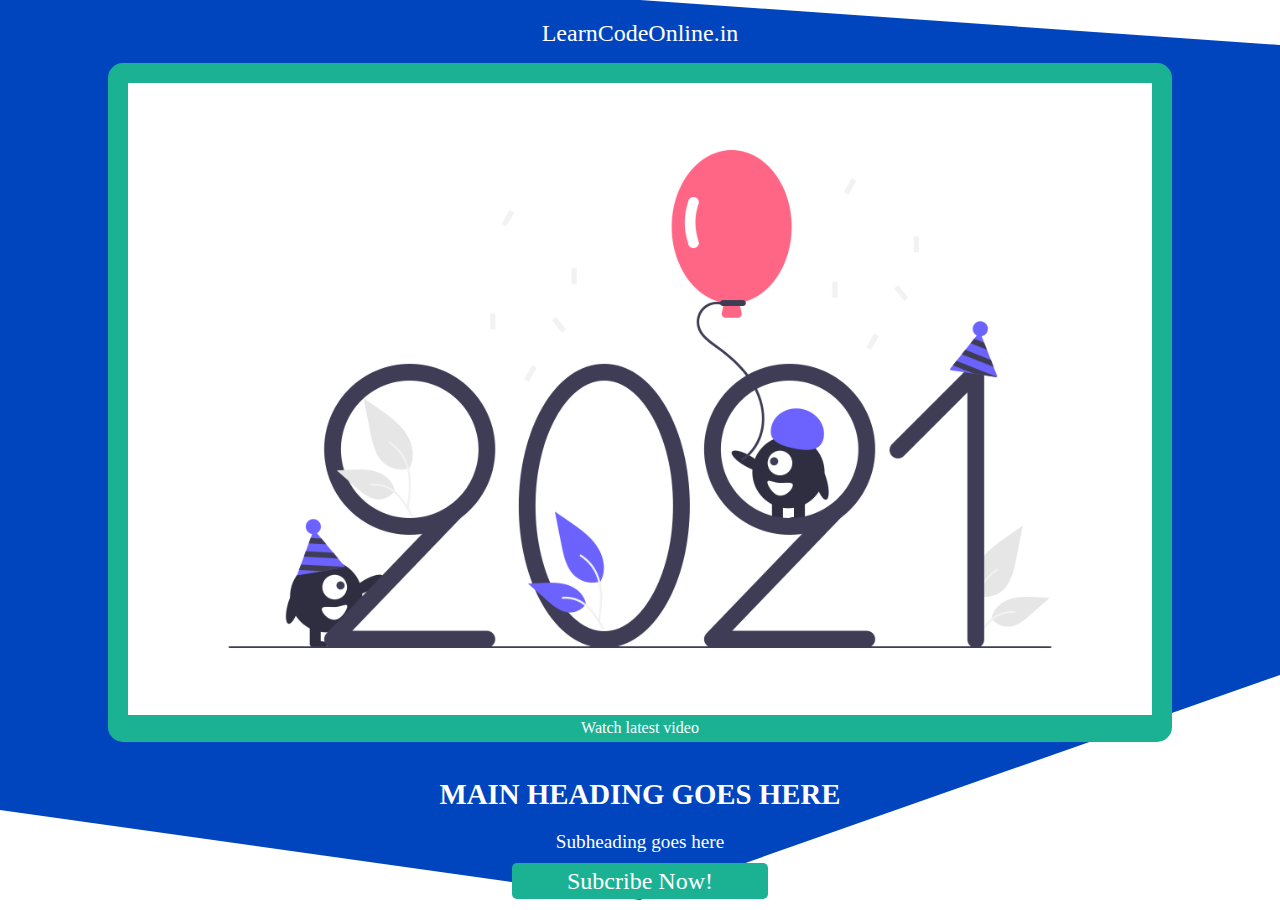
<file: index.html>
<!DOCTYPE html>
<html lang="en">
<head>
    <meta charset="UTF-8">
    <meta name="viewport" content="width=device-width, initial-scale=1.0">
    <link rel="stylesheet" href="css/style.css"/>
    <title>Document</title>
</head>
<body>
    <div class="container"></div>
    <header><a href="#">LearnCodeOnline.in</a></header>
    <main>
        <section id="mainimage"> 
            <img src="images/undraw_happy_2021_h01d.png" alt="youtube" width="100%" height="100%">
            <p>Watch latest video</p>
        </section>
        <section id="mainbutton">
            <h1>Main heading goes here</h1>
            <p>Subheading goes here</p>
            <a href="#">Subcribe Now!</a>
        </section>
    </main>
</body>
</html>
</file>
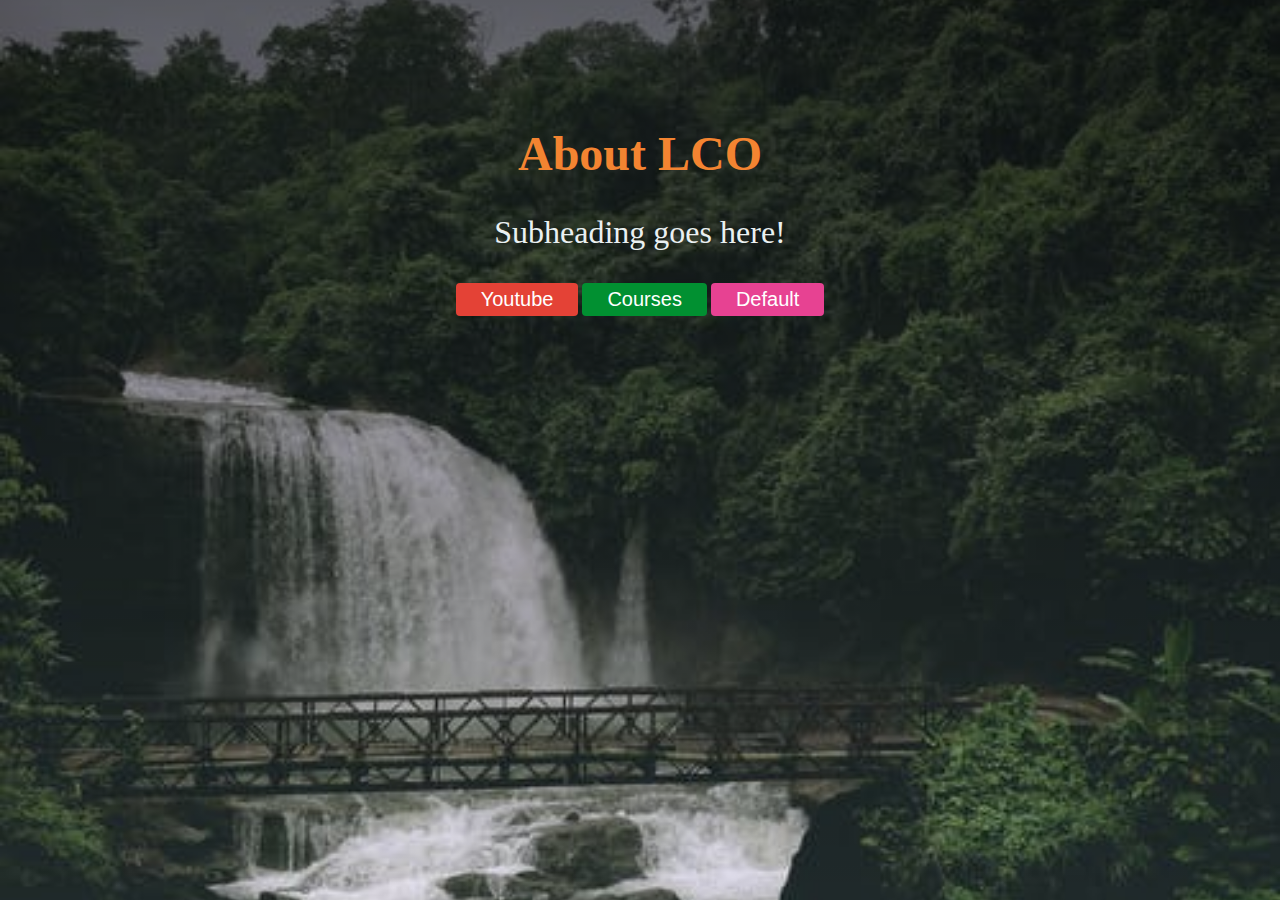
<file: about.html>
<!DOCTYPE html>
<html lang="en">
<head>
    <meta charset="UTF-8">
    <meta name="viewport" content="width=device-width, initial-scale=1.0">
    <link rel="stylesheet" href="about.css">
    <title>Document</title>
</head>
<body>
    <h1>About LCO</h1>
    <p>Subheading goes here!</p>
    <div class="container">
        <button class="btn-youtube">Youtube</button>
        <button class="btn-courses">Courses</button>
        <button class="btn-default">Default</button>
    </div>
</body>
</html>
</file>
<file: css/style.css>
body, html {
  height: 100%;
}

body {
  margin: 0;
}

body .container {
  -webkit-clip-path: polygon(50% 0%, 100% 5%, 100% 75%, 50% 100%, 0 90%, 0 0);
          clip-path: polygon(50% 0%, 100% 5%, 100% 75%, 50% 100%, 0 90%, 0 0);
  background-color: #0045BE;
  width: 100%;
  height: 100%;
  position: absolute;
  z-index: -1;
}

body header a {
  color: #fff;
  text-decoration: none;
  font-size: 1.5rem;
  text-align: center;
  padding-top: 20px;
  display: block;
}

main section#mainimage {
  background-color: #1BB294;
  padding: 20px;
  margin: 1em auto;
  width: 80%;
  color: #fff;
  border-radius: 15px;
}

main p {
  margin: 0;
  padding: 0;
  text-align: center;
  margin-bottom: -15px;
}

main section#mainbutton {
  color: #fff;
  padding: 15px;
  text-align: center;
}

main section#mainbutton h1 {
  font-size: 1.8rem;
  margin-top: 5px;
  text-transform: uppercase;
}

main section#mainbutton p {
  font-size: 1.2em;
  margin-bottom: 15px;
}

main section#mainbutton a {
  margin-top: 15px;
  color: #fff;
  background-color: #1BB294;
  padding: 5px 55px;
  text-decoration: none;
  font-size: 1.5em;
  border-radius: 5px;
}
/*# sourceMappingURL=style.css.map */
</file>
<file: about.css>
.btn-youtube, .btn-courses, .btn-default {
  display: inline-block;
  padding: 5px 25px;
  text-align: center;
  border-radius: 4px;
  color: #fff;
  border: none;
  font-size: 20px;
  background-color: #e74292;
}

html {
  height: 100vh;
  background-image: -webkit-gradient(linear, left bottom, left top, from(rgba(0, 45, 75, 0)), to(rgba(0, 0, 0, 0.6))), url("images/tree.jpeg");
  background-image: linear-gradient(to top, rgba(0, 45, 75, 0), rgba(0, 0, 0, 0.6)), url("images/tree.jpeg");
  background-size: cover;
  background-repeat: no-repeat;
  background-position: center center;
}

body h1 {
  color: #f38431;
  text-align: center;
  margin-top: 10%;
  font-size: 3rem;
}

body p {
  color: #eaf0f1;
  text-align: center;
  font-size: 2rem;
}

.container {
  text-align: center;
}

.btn-youtube {
  background-color: #e44236;
}

.btn-courses {
  background-color: #019031;
}
/*# sourceMappingURL=about.css.map */
</file>
